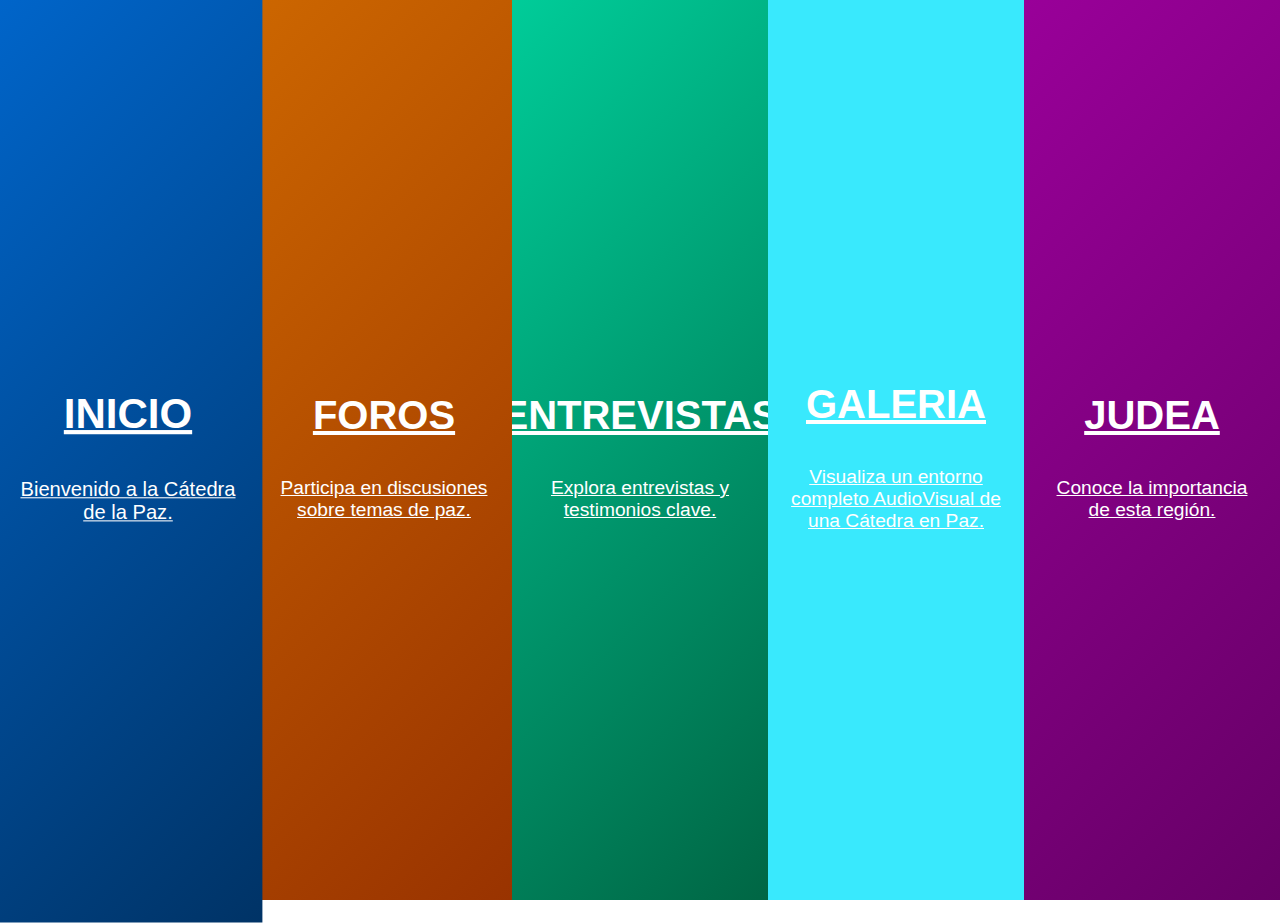
<file: index.html>
<!DOCTYPE html>
<html lang="es">

<head>
    <meta charset="UTF-8">
    <meta name="viewport" content="width=device-width, initial-scale=1.0">
    <title>Cátedra de la Paz</title>
    <link rel="stylesheet" href="style.css">
</head>

<body>
    <!-- Contenedor Principal -->
    <div class="contenedor-columnas">
        <!-- Columna Inicio -->
        <a href="inicio.html" class="columna inicio">
            <h2>Inicio</h2>
            <p>Bienvenido a la Cátedra de la Paz.</p>
        </a>

        <!-- Columna Foros -->
        <a href="foros.html" class="columna foros">
            <h2>Foros</h2>
            <p>Participa en discusiones sobre temas de paz.</p>
        </a>

        <!-- Columna Entrevistas -->
        <a href="entrevista.html" class="columna entrevistas">
            <h2>Entrevistas</h2>
            <p>Explora entrevistas y testimonios clave.</p>
        </a>



        <!-- Columna galeria -->
        <a href="galeria.html" class="columna contactos">
            <h2>galeria</h2>
            <p>Visualiza un entorno completo AudioVisual de una Cátedra en Paz.</p>
        </a>

        <!-- Columna Judea -->
        <a href="judea.html" class="columna judea">
            <h2>Judea</h2>
            <p>Conoce la importancia de esta región.</p>
        </a>




    </div>
</body>

</html>
</file>
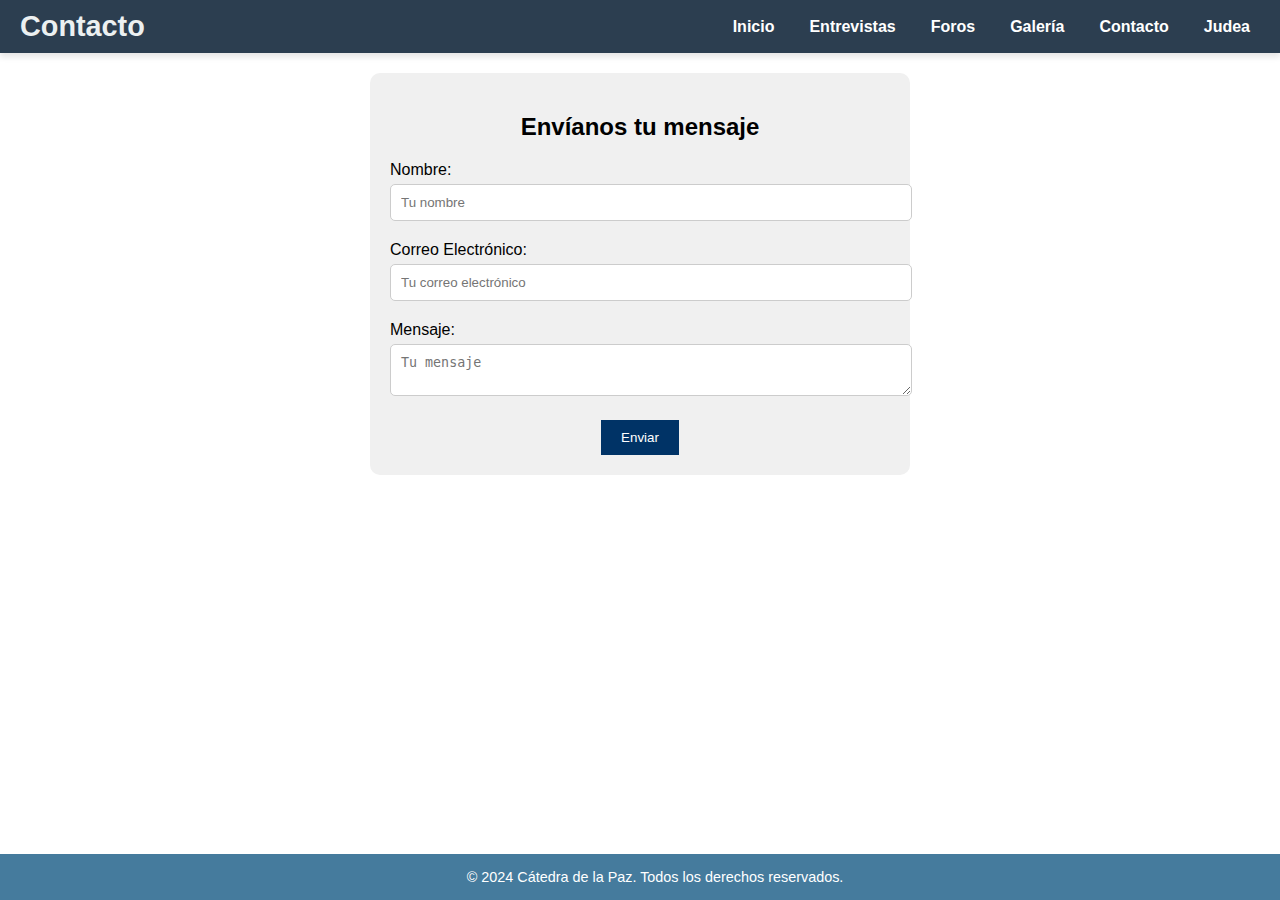
<file: contacto.html>
<!DOCTYPE html>
<html lang="es">

<head>
    <meta charset="UTF-8">
    <meta name="viewport" content="width=device-width, initial-scale=1.0">
    <title>Contacto - Cátedra de la Paz</title>
    <link rel="stylesheet" href="style.css">
    <!-- Vinculación al CSS -->
</head>

<body>
    <!-- Encabezado -->
    <header>
        <h1>Contacto</h1>
        <nav>
            <ul>
                <li><a href="inico.html">Inicio</a></li>
                <li><a href="entrevista.html">Entrevistas</a></li>
                <li><a href="foros.html">Foros</a></li>
                <li><a href="galeria.html">Galería</a></li>
                <li><a href="contacto.html">Contacto</a></li>
                <li><a href="judea.html">Judea</a></li>
            </ul>
        </nav>
    </header>

    <!-- Formulario de Contacto -->
    <main>
        <section id="formulario-contacto">
            <h2>Envíanos tu mensaje</h2>
            <form id="formulario">
                <label for="nombre">Nombre:</label>
                <input type="text" id="nombre" placeholder="Tu nombre" required>

                <label for="email">Correo Electrónico:</label>
                <input type="email" id="email" placeholder="Tu correo electrónico" required>

                <label for="mensaje">Mensaje:</label>
                <textarea id="mensaje" placeholder="Tu mensaje" required></textarea>

                <button type="submit">Enviar</button>
            </form>
        </section>
    </main>

    <!-- Pie de Página -->
    <footer>
        <p>© 2024 Cátedra de la Paz. Todos los derechos reservados.</p>
    </footer>

    <script src="script.js"></script>
    <!-- Vinculación al JS -->
</body>

</html>
</file>
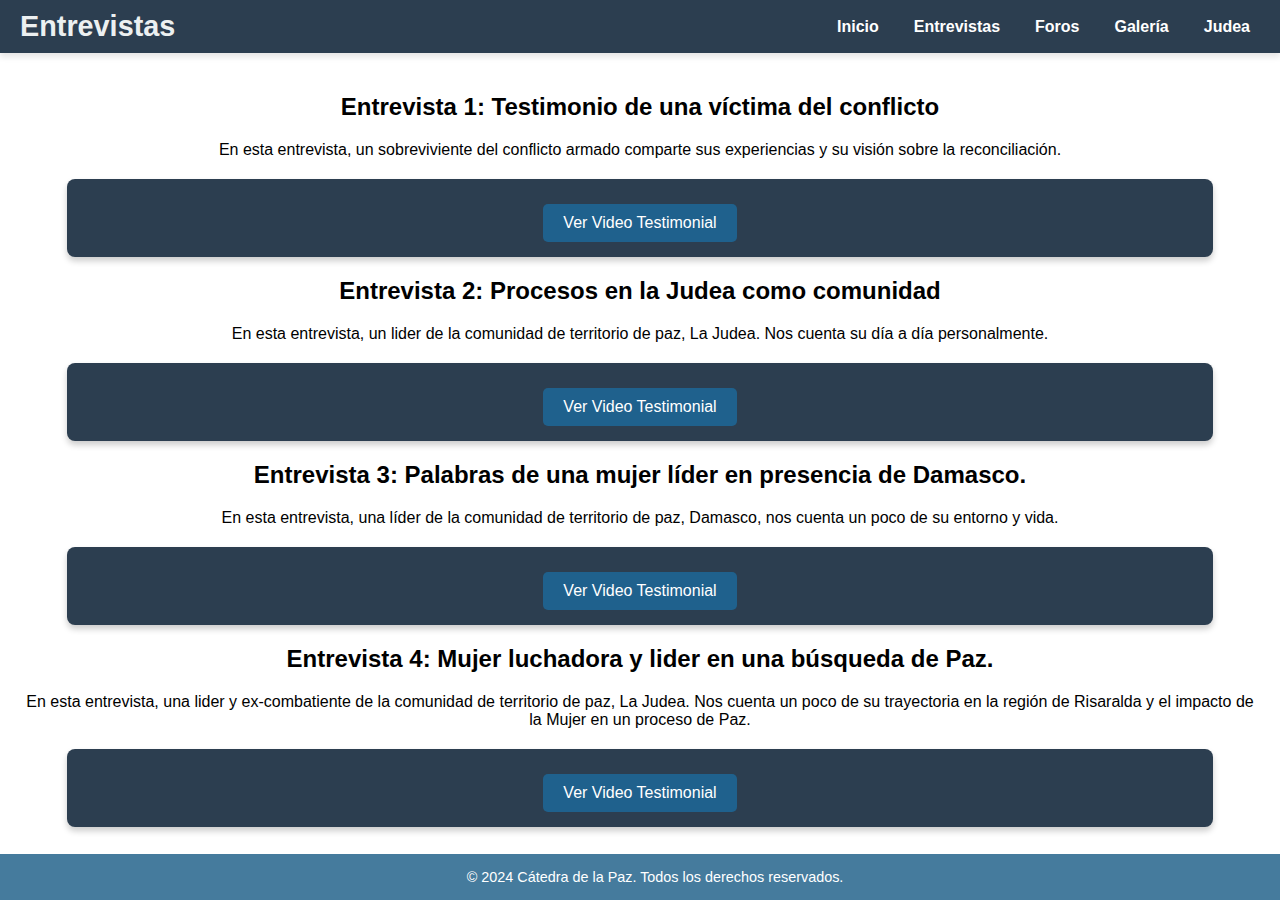
<file: entrevista.html>
<!DOCTYPE html>
<html lang="es">

<head>
    <meta charset="UTF-8">
    <meta name="viewport" content="width=device-width, initial-scale=1.0">
    <title>Entrevistas - Cátedra de la Paz</title>
    <link rel="stylesheet" href="style.css">
</head>

<body>
    <!-- Encabezado -->
    <header>
        <h1>Entrevistas</h1>
        <nav>
            <ul>
                <li><a href="inicio.html">Inicio</a></li>
                <li><a href="entrevista.html">Entrevistas</a></li>
                <li><a href="foros.html">Foros</a></li>
                <li><a href="galeria.html">Galería</a></li>
                <li><a href="judea.html">Judea</a></li>
            </ul>
        </nav>
    </header>

    <!-- Contenido de Entrevistas -->
    <main>
        <!-- Entrevista 1 -->
        <h2>Entrevista 1: Testimonio de una víctima del conflicto</h2>
        <p>En esta entrevista, un sobreviviente del conflicto armado comparte sus experiencias y su visión sobre la reconciliación.</p>

        <!-- Sección de video desplegable -->
        <div class="video-section">
            <button class="video-toggle">Ver Video Testimonial</button>
            <div class="video-content" style="display: none;">
                <iframe width="90%" height="315" src="https://www.youtube.com/embed/b1CHGOHruac" title="YouTube video player" frameborder="0" allow="accelerometer; autoplay; clipboard-write; encrypted-media; gyroscope; picture-in-picture" allowfullscreen>
        </iframe>
                <p class="video-description">
                    "La Violencia" fue un conflicto interno en Colombia, considerado uno de los más largos y sangrientos de América Latina en el siglo XX. Surgió de la rivalidad entre los partidos Liberal y Conservador, agravada por diferencias ideológicas, disputas de poder
                    y tensiones sociales. Entre sus causas principales están la polarización política, los conflictos por tierras y la ausencia del Estado en áreas rurales. Aunque no hay consenso sobre el número exacto de víctimas, se estima que dejó
                    alrededor de 190.000 muertos.
                </p>
            </div>
        </div>


        <!-- Entrevista 2 -->
        <h2>Entrevista 2: Procesos en la Judea como comunidad</h2>
        <p>En esta entrevista, un lider de la comunidad de territorio de paz, La Judea. Nos cuenta su día a día personalmente.</p>

        <!-- Sección de video desplegable -->
        <div class="video-section">
            <button class="video-toggle">Ver Video Testimonial</button>
            <div class="video-content" style="display: none;">
                <iframe width="90%" height="315" src="https://www.youtube.com/embed/Huh-pDwQWic" title="YouTube video player" frameborder="0" allow="accelerometer; autoplay; clipboard-write; encrypted-media; gyroscope; picture-in-picture" allowfullscreen>
        </iframe>
                <p class="video-description">
                    Este video presenta el valioso testimonio de Sebastián, un líder y excombatiente comprometido con su comunidad en la Judea. A través de sus palabras, comparte una mirada profunda sobre sus experiencias diarias y el impacto que han tenido en su vida y
                    en la de quienes lo rodean. Sebastián nos relata cómo su transición de la vida de combatiente a la de líder comunitario ha sido un camino lleno de desafíos, pero también de grandes aprendizajes y satisfacciones. Con una visión clara
                    de construir un futuro mejor, Sebastián lidera diversas iniciativas para fortalecer el tejido social de la comunidad, trabajando de manera incansable para generar oportunidades y fomentar la reconciliación. Este video no solo es una
                    ventana a su historia personal, sino también una invitación a reflexionar sobre el papel fundamental de los líderes comunitarios en los procesos de paz y desarrollo.
                </p>
            </div>
        </div>

        <!-- Entrevista 3 -->
        <h2>Entrevista 3: Palabras de una mujer líder en presencia de Damasco.</h2>
        <p>En esta entrevista, una líder de la comunidad de territorio de paz, Damasco, nos cuenta un poco de su entorno y vida.</p>

        <!-- Sección de video desplegable -->
        <div class="video-section">
            <button class="video-toggle">Ver Video Testimonial</button>
            <div class="video-content" style="display: none;">
                <iframe width="90%" height="315" src="https://www.youtube.com/embed/XE51hgBaW58" title="YouTube video player" frameborder="0" allow="accelerometer; autoplay; clipboard-write; encrypted-media; gyroscope; picture-in-picture" allowfullscreen>
        </iframe>
                <p class="video-description">
                    Este video presenta el valioso testimonio de Jhoanna, una líder comprometida en busca de nuevas oportunidades para su comunidad. A través de sus palabras, comparte una mirada profunda sobre sus ideas y el impacto que han tenido en su vida y lo que ha
                    construido a través de estos territorios de paz, siendo uno más como Damasco.
                </p>
            </div>
        </div>


        <!-- Entrevista 4 -->
        <h2>Entrevista 4: Mujer luchadora y lider en una búsqueda de Paz.</h2>
        <p>En esta entrevista, una lider y ex-combatiente de la comunidad de territorio de paz, La Judea. Nos cuenta un poco de su trayectoria en la región de Risaralda y el impacto de la Mujer en un proceso de Paz.</p>

        <!-- Sección de video desplegable -->
        <div class="video-section">
            <button class="video-toggle">Ver Video Testimonial</button>
            <div class="video-content" style="display: none;">
                <iframe width="90%" height="315" src="https://www.youtube.com/embed/DXDEj0IE8Tw" title="YouTube video player" frameborder="0" allow="accelerometer; autoplay; clipboard-write; encrypted-media; gyroscope; picture-in-picture" allowfullscreen>
        </iframe>

                <p class="video-description">
                    Este video presenta un corto mensaje de Mariana, una líder comprometida en busca de nuevas oportunidades para su región. A través de sus palabras, comparte una mirada profunda sobre sus ideas y el impacto que han tenido en su vida y lo que ha construido
                    a tráves de estos territorios de paz siendo uno mas como Damasco.

                </p>
            </div>
        </div>
    </main>

    <!--- Pie de Página --->
    <footer>
        <p>© 2024 Cátedra de la Paz. Todos los derechos reservados.</p>
    </footer>

    <!-- JavaScript para funcionalidad desplegable -->
    <script>
        // Seleccionar todos los botones y agregar funcionalidad
        const toggles = document.querySelectorAll('.video-toggle');

        toggles.forEach((toggle, index) => {
            toggle.addEventListener('click', function() {
                // Obtener el contenedor de video correspondiente al botón
                const videoContent = toggle.nextElementSibling;

                // Mostrar u ocultar el video
                if (videoContent.style.display === 'none' || videoContent.style.display === '') {
                    videoContent.style.display = 'block';
                } else {
                    videoContent.style.display = 'none';
                }
            });
        });
    </script>
</body>

</html>
</file>
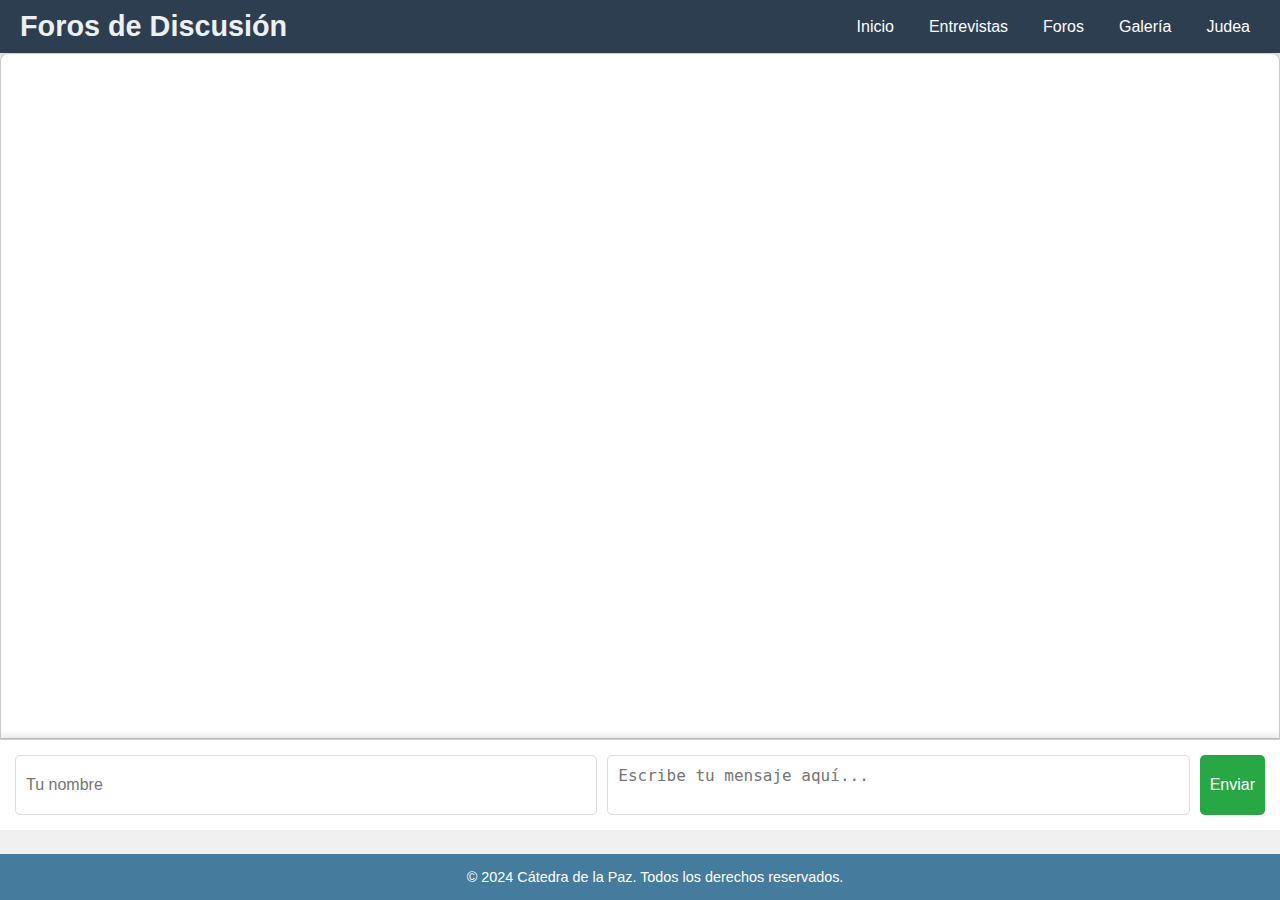
<file: foros.html>
<!DOCTYPE html>
<html lang="es">

<head>
    <meta charset="UTF-8">
    <meta name="viewport" content="width=device-width, initial-scale=1.0">
    <title>Foros - Cátedra de la Paz</title>
    <style>
        /* Estilos generales */

        body,
        html {
            font-family: Arial, sans-serif;
            margin: 0;
            padding: 0;
            background-color: #f0f0f0;
            height: 100%;
            min-height: 100%;
            /* Asegura que el cuerpo ocupe toda la altura */
            display: flex;
            flex-direction: column;
        }
        /* Encabezado */

        header {
            display: flex;
            justify-content: space-between;
            align-items: center;
            padding: 10px 20px;
            background-color: #2c3e50;
            color: #ffffff;
            box-shadow: 0 4px 6px rgba(0, 0, 0, 0.1);
        }

        header h1 {
            font-size: 1.8rem;
            margin: 0;
            color: #ecf0f1;
            font-family: 'Arial', sans-serif;
        }
        /* Navegación */

        nav ul {
            display: flex;
            gap: 15px;
            list-style: none;
            margin: 0;
            padding: 0;
        }

        nav ul li {
            margin: 0;
        }

        nav ul li a {
            text-decoration: none;
            color: #ffffff;
            font-size: 1rem;
            padding: 5px 10px;
            border-radius: 5px;
            transition: background-color 0.3s, color 0.3s;
        }

        nav ul li a:hover {
            background-color: #34495e;
            color: #ecf0f1;
        }
        /* Contenido principal */

        main {
            flex: 1;
            display: flex;
            flex-direction: column;
            justify-content: space-between;
            padding-bottom: 70px;
            /* Asegura espacio para el pie de página */
        }
        /* Contenedor de mensajes */

        #foro {
            flex: 1;
            background-color: #ffffff;
            border: 1px solid #ccc;
            border-radius: 8px 8px 0 0;
            box-shadow: 0 4px 6px rgba(0, 0, 0, 0.1);
            padding: 20px;
            overflow-y: auto;
            display: flex;
            flex-direction: column-reverse;
            width: 100%;
            box-sizing: border-box;
        }

        .mensaje {
            background-color: #f9f9f9;
            border: 1px solid #ddd;
            border-radius: 5px;
            padding: 15px;
            margin-bottom: 15px;
        }

        .mensaje strong {
            color: #003366;
        }
        /* Formulario fijo */

        #formulario-foro {
            display: flex;
            gap: 10px;
            padding: 15px;
            background-color: #ffffff;
            border-top: 1px solid #ccc;
            box-shadow: 0 -4px 6px rgba(0, 0, 0, 0.1);
            position: sticky;
            bottom: 0;
            z-index: 10;
            width: 100%;
            box-sizing: border-box;
        }

        #formulario-foro input,
        #formulario-foro textarea,
        #formulario-foro button {
            padding: 10px;
            border: 1px solid #ddd;
            border-radius: 5px;
            font-size: 1rem;
        }

        #formulario-foro input,
        #formulario-foro textarea {
            flex: 1;
        }

        #formulario-foro textarea {
            resize: none;
        }

        #formulario-foro button {
            background-color: #28a745;
            color: white;
            border: none;
            cursor: pointer;
        }

        #formulario-foro button:hover {
            background-color: #218838;
        }
        /* Pie de página */

        footer {
            position: fixed;
            bottom: 0;
            width: 100%;
            text-align: center;
            padding: 15px;
            background-color: #457b9d;
            color: white;
            z-index: 1;
        }

        footer p {
            margin: 0;
            font-size: 0.9rem;
        }
    </style>
</head>

<body>
    <!-- Encabezado -->
    <header>
        <h1>Foros de Discusión</h1>
        <nav>
            <ul>
                <li><a href="inicio.html">Inicio</a></li>
                <li><a href="entrevista.html">Entrevistas</a></li>
                <li><a href="foros.html">Foros</a></li>
                <li><a href="galeria.html">Galería</a></li>
                <li><a href="judea.html">Judea</a></li>
            </ul>
        </nav>
    </header>

    <!-- Contenido principal -->
    <main>
        <section id="foro">
            <div id="mensajes-foro"></div>
        </section>

        <form id="formulario-foro">
            <input type="text" id="nombre" placeholder="Tu nombre" required>
            <textarea id="mensaje" placeholder="Escribe tu mensaje aquí..." rows="2" required></textarea>
            <button type="submit">Enviar</button>
        </form>
    </main>

    <footer>
        <p>© 2024 Cátedra de la Paz. Todos los derechos reservados.</p>
    </footer>

    <script>
        let mensajesGuardados = JSON.parse(localStorage.getItem('mensajesForo')) || [];

        function cargarMensajes() {
            const contenedor = document.getElementById('mensajes-foro');
            contenedor.innerHTML = '';
            mensajesGuardados.forEach(mensaje => {
                const mensajeDiv = document.createElement('div');
                mensajeDiv.classList.add('mensaje');
                mensajeDiv.innerHTML = `
                    <strong>${mensaje.nombre}</strong>
                    <p>${mensaje.texto}</p>
                `;
                contenedor.appendChild(mensajeDiv);
            });
        }

        document.getElementById('formulario-foro').addEventListener('submit', function(e) {
            e.preventDefault();
            const nombre = document.getElementById('nombre').value.trim();
            const texto = document.getElementById('mensaje').value.trim();
            if (nombre && texto) {
                mensajesGuardados.push({
                    nombre,
                    texto
                });
                localStorage.setItem('mensajesForo', JSON.stringify(mensajesGuardados));
                this.reset();
                cargarMensajes();
            }
        });

        document.addEventListener('DOMContentLoaded', cargarMensajes);
    </script>
</body>

</html>
</file>
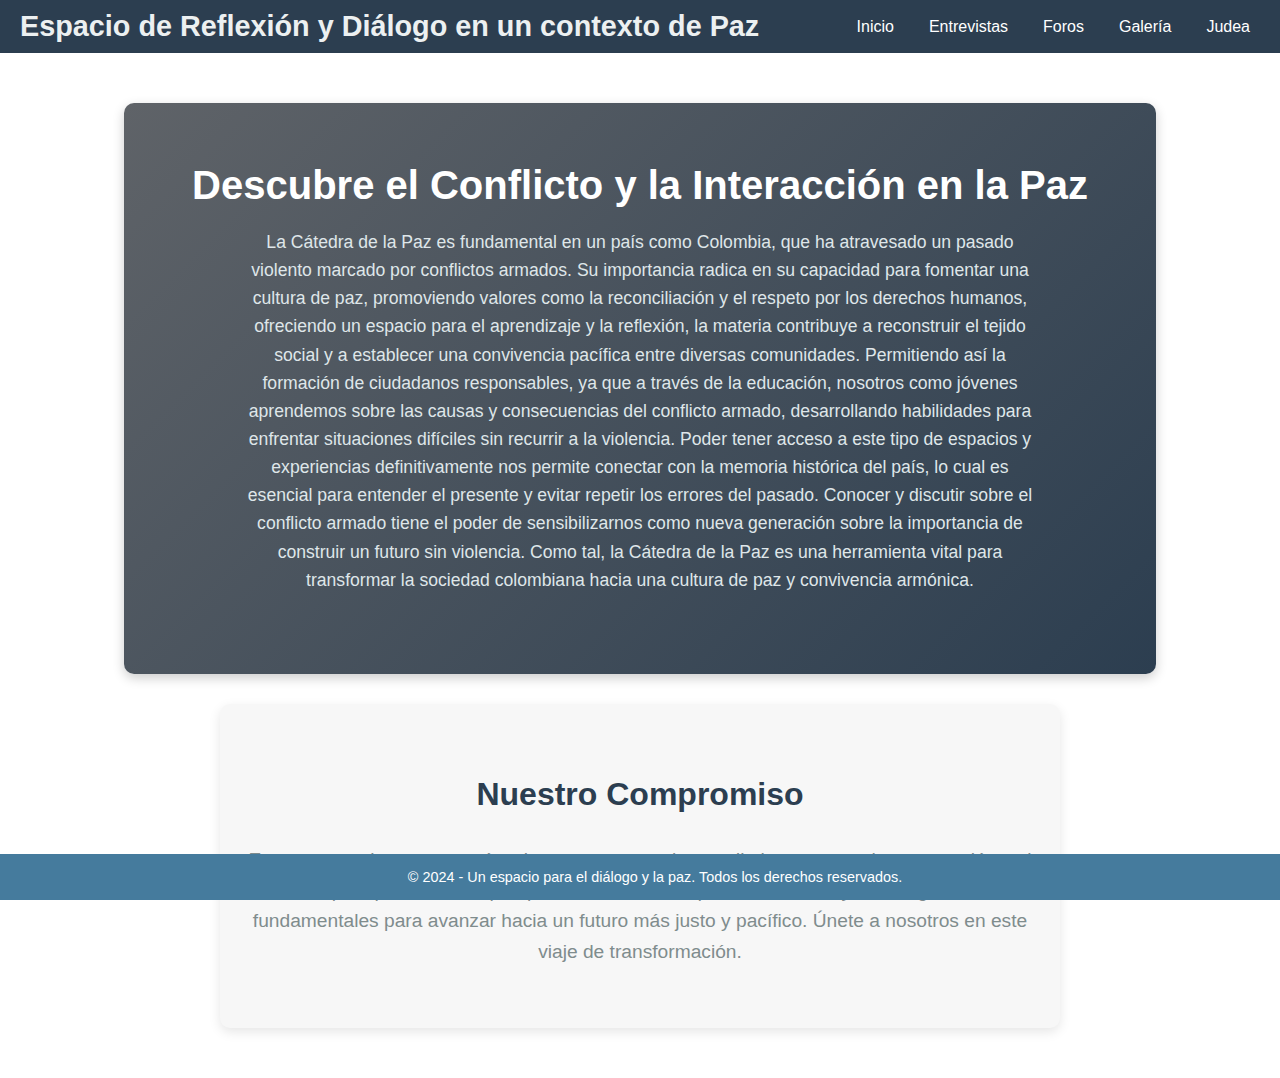
<file: inicio.html>
<!DOCTYPE html>
<html lang="es">

<head>
    <meta charset="UTF-8">
    <meta name="viewport" content="width=device-width, initial-scale=1.0">
    <title>Bienvenidos a un Espacio de Reflexión y Diálogo</title>
    <style>
        /* Estilos generales */
        
        body,
        html {
            font-family: 'Arial', sans-serif;
            margin: 0;
            padding: 0;
            background-color: #f0f0f0;
            height: 100vh;
            display: flex;
            flex-direction: column;
        }
        /* Barra de navegación */
        
        header {
            display: flex;
            justify-content: space-between;
            align-items: center;
            padding: 10px 20px;
            background-color: #2c3e50;
            color: #ffffff;
            box-shadow: 0 4px 6px rgba(0, 0, 0, 0.1);
        }
        
        header h1 {
            font-size: 1.8rem;
            margin: 0;
            color: #ecf0f1;
            font-family: 'Arial', sans-serif;
        }
        /* Navegación */
        
        nav ul {
            display: flex;
            gap: 15px;
            list-style: none;
            margin: 0;
            padding: 0;
        }
        
        nav ul li {
            margin: 0;
        }
        
        nav ul li a {
            text-decoration: none;
            color: #ffffff;
            font-size: 1rem;
            padding: 5px 10px;
            border-radius: 5px;
            transition: background-color 0.3s, color 0.3s;
        }
        
        nav ul li a:hover {
            background-color: #34495e;
            color: #ecf0f1;
        }
        /* Sección principal */
        
        main {
            flex-grow: 1;
            padding: 50px 20px;
            display: flex;
            flex-direction: column;
            align-items: center;
            justify-content: flex-start;
            background-color: #ffffff;
            box-shadow: 0 4px 6px rgba(0, 0, 0, 0.1);
        }
        /* Sección de bienvenida */
        
        #bienvenida {
            text-align: center;
            background: linear-gradient(135deg, #5f6368, #2c3e50);
            color: white;
            padding: 60px 20px;
            border-radius: 10px;
            box-shadow: 0 4px 12px rgba(0, 0, 0, 0.2);
            width: 80%;
            max-width: 1000px;
            margin-bottom: 30px;
        }
        
        #bienvenida h2 {
            font-size: 2.5rem;
            margin: 0;
            font-weight: bold;
        }
        
        #bienvenida p {
            font-size: 1.1rem;
            margin-top: 20px;
            line-height: 1.6;
            max-width: 800px;
            margin: 20px auto;
            color: #dfe6e9;
        }
        /* Sección de compromiso */
        
        #compromiso {
            background-color: #f7f7f7;
            padding: 40px 20px;
            border-radius: 10px;
            box-shadow: 0 4px 12px rgba(0, 0, 0, 0.1);
            max-width: 900px;
            margin: 0 auto;
            text-align: center;
        }
        
        #compromiso h3 {
            font-size: 2rem;
            color: #2c3e50;
            font-weight: bold;
        }
        
        #compromiso p {
            font-size: 1.2rem;
            color: #7f8c8d;
            line-height: 1.6;
            max-width: 800px;
            margin: 20px auto;
        }
        /* Estilos del pie de página */
        
        footer {
            background-color: #457b9d;
            color: white;
            text-align: center;
            padding: 15px;
            position: fixed;
            bottom: 0;
            width: 100%;
            font-size: 0.9rem;
        }
        
        footer p {
            margin: 0;
        }
    </style>
</head>

<body>
    <!-- Encabezado con Barra de Navegación -->
    <header>
        <h1> Espacio de Reflexión y Diálogo en un contexto de Paz</h1>
        <nav>
            <ul>
                <li><a href="index.html">Inicio</a></li>
                <li><a href="entrevista.html">Entrevistas</a></li>
                <li><a href="foros.html">Foros</a></li>
                <li><a href="galeria.html">Galería</a></li>
                <li><a href="judea.html">Judea</a></li>
            </ul>
        </nav>
    </header>

    <!-- Sección Principal -->
    <main>
        <!-- Sección de bienvenida -->
        <section id="bienvenida">
            <h2>Descubre el Conflicto y la Interacción en la Paz</h2>
            <p>
                La Cátedra de la Paz es fundamental en un país como Colombia, que ha atravesado un pasado violento marcado por conflictos armados. Su importancia radica en su capacidad para fomentar una cultura de paz, promoviendo valores como la reconciliación y el
                respeto por los derechos humanos, ofreciendo un espacio para el aprendizaje y la reflexión, la materia contribuye a reconstruir el tejido social y a establecer una convivencia pacífica entre diversas comunidades. Permitiendo así la formación
                de ciudadanos responsables, ya que a través de la educación, nosotros como jóvenes aprendemos sobre las causas y consecuencias del conflicto armado, desarrollando habilidades para enfrentar situaciones difíciles sin recurrir a la violencia.
                Poder tener acceso a este tipo de espacios y experiencias definitivamente nos permite conectar con la memoria histórica del país, lo cual es esencial para entender el presente y evitar repetir los errores del pasado. Conocer y discutir
                sobre el conflicto armado tiene el poder de sensibilizarnos como nueva generación sobre la importancia de construir un futuro sin violencia. Como tal, la Cátedra de la Paz es una herramienta vital para transformar la sociedad colombiana
                hacia una cultura de paz y convivencia armónica.
            </p>
        </section>


        <!-- Sección de compromiso -->
        <section id="compromiso">
            <h3>Nuestro Compromiso</h3>
            <p>
                En este espacio, nuestro próposito es promover el entendimiento mutuo, la cooperación y el respeto por todas las perspectivas. Creemos que la educación y el diálogo son fundamentales para avanzar hacia un futuro más justo y pacífico. Únete a nosotros
                en este viaje de transformación.
            </p>
        </section>



    </main>

    <!-- Pie de página fijo -->
    <footer>
        <p>© 2024 - Un espacio para el diálogo y la paz. Todos los derechos reservados.</p>
    </footer>

</body>

</html>
</file>
<file: style.css>
css:
/* Estilos generales */

body {
    font-family: Arial, sans-serif;
    margin: 0;
    padding: 0;
    background-color: #f0f0f0;
}


/* Encabezado y navegación */

header {
    background-color: #003366;
    color: white;
    padding: 20px 0;
    text-align: center;
}

nav ul {
    list-style: none;
    display: flex;
    justify-content: center;
    padding: 0;
}

nav ul li {
    margin: 0 15px;
}

nav ul li a {
    color: white;
    text-decoration: none;
    font-weight: bold;
}


/* Contenido principal */

main {
    padding: 20px;
    text-align: center;
}

section {
    margin-bottom: 40px;
}

.entrevista,
.galeria {
    margin: 20px auto;
}

.entrevista h3 {
    color: #003366;
}


/* Botones */

button {
    background-color: #003366;
    color: white;
    padding: 10px 20px;
    border: none;
    cursor: pointer;
    margin-top: 10px;
    transition: background-color 0.3s;
}

button:hover {
    background-color: #005599;
}


/* Galería de imágenes */

.galeria img {
    width: 30%;
    margin: 5px;
}


/* Pie de página */

footer {
    position: fixed;
    /* Fijar el pie de página en la parte inferior */
    bottom: 0;
    width: 100%;
    text-align: center;
    padding: 15px;
    background-color: #457b9d;
    color: white;
}

footer p {
    margin: 0;
    font-size: 0.9rem;
}


/* Formulario de contacto */

#formulario-contacto {
    max-width: 500px;
    margin: 0 auto;
    background-color: #f0f0f0;
    padding: 20px;
    border-radius: 10px;
}

#formulario-contacto h2 {
    margin-bottom: 20px;
}

form label {
    display: block;
    margin: 10px 0 5px;
    text-align: left;
}

form input,
form textarea {
    width: 100%;
    padding: 10px;
    margin-bottom: 10px;
    border: 1px solid #ccc;
    border-radius: 5px;
}


/* Mensajes del foro */

#mensajes-foro {
    margin: 20px auto;
    max-width: 80%;
    padding: 10px;
    border: 1px solid #ccc;
    border-radius: 5px;
    background-color: #f9f9f9;
}

.mensaje {
    padding: 10px;
    margin-bottom: 10px;
    border-bottom: 1px solid #ddd;
}

.mensaje:last-child {
    border-bottom: none;
}


/* Contenedor de mapa */

.map-container {
    display: flex;
    justify-content: center;
    margin: 20px;
}

#mapa-judea h2 {
    text-align: center;
    margin-bottom: 20px;
}


/* Secciones de pantalla completa */

.seccion-pantalla-completa {
    height: 100vh;
    display: flex;
    flex-direction: column;
    justify-content: center;
    align-items: center;
    padding: 20px;
    box-sizing: border-box;
}

.seccion-pantalla-completa h2 {
    margin-bottom: 20px;
    font-size: 2.5rem;
}

.seccion-pantalla-completa p {
    max-width: 800px;
    text-align: center;
    font-size: 1.2rem;
}


/* Contenedor de secciones horizontales */

.contenedor-horizontal {
    display: flex;
    overflow-x: scroll;
    scroll-snap-type: x mandatory;
    width: 100vw;
    height: 100vh;
}


/* Secciones que ocupan la pantalla completa */

.seccion-horizontal {
    flex: 0 0 100%;
    /* Hace que cada sección ocupe el 100% del ancho de la pantalla */
    height: 100vh;
    display: flex;
    flex-direction: column;
    justify-content: center;
    align-items: center;
    scroll-snap-align: start;
    /* Alineación de cada sección al desplazarse */
    padding: 20px;
    box-sizing: border-box;
}

.seccion-horizontal h2 {
    margin-bottom: 20px;
    font-size: 2.5rem;
}

.seccion-horizontal p {
    max-width: 800px;
    text-align: center;
    font-size: 1.2rem;
}


/* Oculta las barras de desplazamiento en algunos navegadores */

.contenedor-horizontal::-webkit-scrollbar {
    display: none;
}


/* Reset básico */

body,
html {
    margin: 0;
    padding: 0;
    font-family: Arial, sans-serif;
}


/* Contenedor de columnas */

.contenedor-columnas {
    display: grid;
    grid-template-columns: repeat(4, 1fr);
    /* 4 columnas iguales */
    height: 100vh;
    /* Ocupa toda la altura de la ventana */
}

.columna {
    display: flex;
    flex-direction: column;
    justify-content: center;
    align-items: center;
    padding: 20px;
    text-align: center;
    color: white;
    overflow: hidden;
    transition: transform 0.3s ease;
}

.contenedor-columnas {
    display: grid;
    grid-template-columns: repeat(5, 1fr);
    /* 4 columnas iguales */
    height: 100vh;
    /* Ocupa toda la altura de la ventana */
    margin: 0;
    padding: 0;
    gap: 0;
}


/* Efecto de zoom al pasar el mouse */

.columna:hover {
    transform: scale(1.05);
    /* Aumenta el tamaño ligeramente */
}


/* Colores y estilos específicos para cada columna */

.inicio {
    background: linear-gradient(135deg, #0066cc, #003366);
    /* Color degradado */
}

.entrevistas {
    background: linear-gradient(135deg, #00cc99, #006644);
    /* Color degradado */
}

.foros {
    background: linear-gradient(135deg, #cc6600, #993300);
    /* Color degradado */
}

.judea {
    background: linear-gradient(135deg, #990099, #660066);
    /* Color degradado */
}


/* Estilo de títulos y textos */

.columna h2 {
    font-size: 2.5rem;
    margin-bottom: 20px;
    text-transform: uppercase;
}

.columna p {
    font-size: 1.2rem;
    max-width: 300px;
}

.navegacion {
    position: fixed;
    top: 0;
    width: 100%;
    background-color: rgba(0, 0, 0, 0.8);
    z-index: 100;
    padding: 10px 0;
}

.navegacion ul {
    list-style: none;
    display: flex;
    justify-content: center;
    margin: 0;
    padding: 0;
}

.navegacion ul li {
    margin: 0 15px;
}

.navegacion ul li a {
    color: white;
    text-decoration: none;
    font-weight: bold;
    font-size: 1.2rem;
}

.navegacion ul li a:hover {
    text-decoration: underline;
}


/* Sección de video */

.video-section {
    margin: 20px auto;
    text-align: center;
    width: 90%;
    background-color: #2c3e50;
    /* Azul rey oscuro */
    color: white;
    border-radius: 8px;
    padding: 15px;
    box-shadow: 0 4px 6px rgba(0, 0, 0, 0.2);
}

.video-section .video-toggle {
    background-color: #1f618d;
    /* Botón azul más claro */
    color: white;
    border: none;
    padding: 10px 20px;
    font-size: 16px;
    border-radius: 5px;
    cursor: pointer;
    transition: background-color 0.3s;
}

.video-section .video-toggle:hover {
    background-color: #2874a6;
}

.video-section .video-content {
    display: none;
    /* Oculto por defecto */
    margin-top: 10px;
}

.video-section .video-description {
    font-style: italic;
    font-size: 12px;
    margin-top: 10px;
    color: #d5dbdb;
    /* Gris claro */
}


/* Mostrar contenido desplegable */

.video-section.active .video-content {
    display: block;
}


/* Sección Relatos de Paz */

.relatos-paz {
    margin: 20px auto;
    padding: 20px;
    background-color: #f9f9f9;
    /* Fondo claro */
    border-radius: 8px;
    box-shadow: 0 4px 8px rgba(0, 0, 0, 0.1);
    max-width: 800px;
}

.relatos-paz h2 {
    color: #2c3e50;
    /* Azul oscuro */
    text-align: center;
    font-family: 'Arial', sans-serif;
    margin-bottom: 20px;
}

.relatos-container {
    display: flex;
    flex-direction: column;
    gap: 15px;
}

.relatos-container .relato {
    padding: 15px;
    border: 1px solid #d6d6d6;
    border-radius: 5px;
    background-color: #eaf2f8;
    /* Azul pastel */
    position: relative;
    overflow: hidden;
    cursor: pointer;
    transition: background-color 0.3s;
}

.relatos-container .relato:hover {
    background-color: #d4e6f1;
    /* Azul más oscuro al pasar el ratón */
}

.relatos-container .relato h3 {
    margin: 0;
    color: #1f618d;
    /* Azul rey */
    font-size: 1.2em;
}

.relatos-container .relato .relato-contenido {
    font-size: 0.95em;
    color: #555;
    margin-top: 10px;
    line-height: 1.5;
    display: none;
    /* Ocultamos el contenido inicialmente */
}

.relatos-container .relato:hover .relato-contenido {
    display: block;
}


/* Galería general */


/* Estilo de la galería */

.galeria {
    display: flex;
    justify-content: center;
    gap: 20px;
    flex-wrap: wrap;
    padding: 20px;
    background-color: #f5f5f5;
}


/* Contenedor de cada imagen */

.imagen-container {
    position: relative;
    width: 300px;
    height: 200px;
    overflow: hidden;
    border-radius: 10px;
    box-shadow: 0 4px 8px rgba(0, 0, 0, 0.2);
    transition: transform 0.3s ease, box-shadow 0.3s ease;
    cursor: pointer;
}

.imagen-container:hover {
    transform: scale(1.05);
    box-shadow: 0 8px 16px rgba(0, 0, 0, 0.3);
}

.imagen-container img {
    width: 100%;
    height: 100%;
    object-fit: cover;
}


/* Efecto de overlay con descripción */

.overlay {
    position: absolute;
    bottom: 0;
    left: 0;
    right: 0;
    background: rgba(0, 0, 0, 0.7);
    color: white;
    text-align: center;
    padding: 10px;
    opacity: 0;
    transition: opacity 0.3s ease-in-out;
}

.imagen-container:hover .overlay {
    opacity: 1;
}


/* Modal */

.modal {
    display: none;
    position: fixed;
    top: 0;
    left: 0;
    width: 100%;
    height: 100%;
    background-color: rgba(0, 0, 0, 0.8);
    justify-content: center;
    align-items: center;
    z-index: 1000;
}

.modal-imagen {
    max-width: 90%;
    max-height: 80%;
    border-radius: 10px;
    box-shadow: 0 4px 8px rgba(255, 255, 255, 0.5);
}

.cerrar {
    position: absolute;
    top: 20px;
    right: 30px;
    color: white;
    font-size: 30px;
    cursor: pointer;
}


/* Encabezado */

header {
    display: flex;
    justify-content: space-between;
    align-items: center;
    padding: 10px 20px;
    background-color: #2c3e50;
    /* Fondo oscuro */
    color: #ffffff;
    /* Texto blanco */
    box-shadow: 0 4px 6px rgba(0, 0, 0, 0.1);
    /* Sombra */
}

header h1 {
    font-size: 1.8rem;
    margin: 0;
    color: #ecf0f1;
    /* Texto principal */
    font-family: 'Arial', sans-serif;
}


/* Navegación */

nav ul {
    display: flex;
    gap: 15px;
    /* Separación entre elementos */
    list-style: none;
    margin: 0;
    padding: 0;
}

nav ul li {
    margin: 0;
}

nav ul li a {
    text-decoration: none;
    color: #ffffff;
    font-size: 1rem;
    padding: 5px 10px;
    border-radius: 5px;
    transition: background-color 0.3s, color 0.3s;
}

nav ul li a:hover {
    background-color: #34495e;
    /* Efecto hover */
    color: #ecf0f1;
    /* Texto más claro */
}

.columna.contactos {
    background-color: #39e9fd;
    /* Color de fondo */
    color: #ffffff;
    /* Color del texto */
}

.columna.contactos h2 {
    color: #ffffff;
    /* Color del título */
}

.columna.contactos p {
    color: #ffffff;
    /* Color del párrafo */
}
</file>
